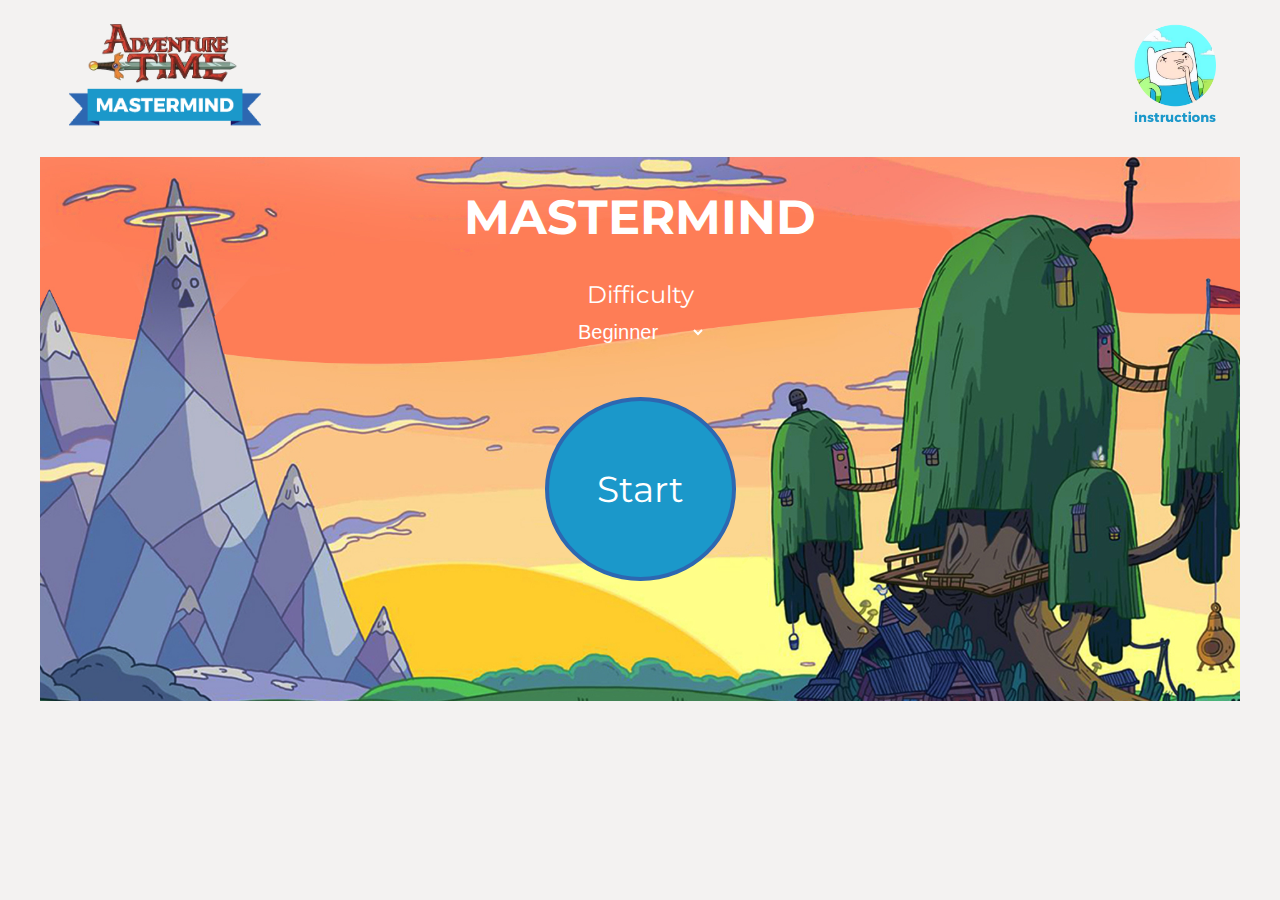
<file: game.html>
<!DOCTYPE html>
<html lang="en">
<div class="opacity" id="opacity"></div>

<head>
  <meta charset="utf-8">
  <meta name="author" content="">
  <meta name="viewport" content="width=device-width, initial-scale=1.0">
  <title>Mastermind</title>
  <link href="https://fonts.googleapis.com/css?family=Montserrat:700|Nunito:300,300i,700" rel="stylesheet">
  <link rel="stylesheet" href="css/style.css">
  <!--[if lt IE 9]>
    <script type="text/javascript">
      var arr=['article','aside','footer','header','nav','section','figcaption','figure','main','template'];
      for(var i=0;i<arr.length;i++) document.createElement(arr[i]);
    </script>
    <![endif]-->
  <meta name="description" content="">
</head>

<body>
  <header class="wrapper">
    <a href="index.html">
      <img class="logo" src="img/logo.png" alt="Mastermind-logo">
    </a>
    <img class="btn-instructions" src="img/instructions.png" alt="instructions" id="btnInstruction">
    <div class="modal" id="modalInstruction">
      <div class="moda-dimention modal-bgi-instructions">
        <p>
          El juego genera un patrón y la misión es lograr adivinar mediante 10 intentos cual es ese patrón.
        </p>
        <p>
          Te brindaremos pistas, después de hacer "check" a pareceran fichas negras ( si el color de la fica está bien colocado) o
          blancas (si las fichas son del color correcto, pero mal colocadas).
        </p>
        <p>
          ¡SUERTE!
        </p>
      </div>
    </div>
    <div class="modal" id="modalWin">
      <div class="moda-dimention modal-bgi-win">
        <h2>
          ¡EN HORA BUENA!
        </h2>
        <p>
          Eres el campeon de Ooo
        </p>
      </div>
    </div>
    <div class="modal" id="modalLose">
      <div class="moda-dimention modal-bgi-lose">
        <h2>
          ¿Qué pashú?
        </h2>
        <p>
          Haz luchado bien pero no lo suficiente...
        </p>
      </div>
    </div>
  </header>

  <main class="wrapper">
    <div class="intro wrapper" id="introWrapper">
      <h1 class="white-word">
        MASTERMIND
      </h1>
      <form class="white-word" action="" id="form">
        <label for="level">Difficulty</label>
        <select name="level" id="level">
            <option value="beginner">Beginner</option>
            <option value="intermediate">Intermediate</option>
            <option value="advanced">Advanced</option>
          </select>
      </form>
      <a href="#" id="startGame">
        <div class="btn btn--principal btn--principal__intro">
            Start
        </div>
      </a>
    </div>
    <div class="game-ui hidden">
      <h2 class="center-title">
        MASTERMIND
      </h2>
      <div class="row">
        <div class="col-1of2">
          <div>
            <div>
              <table id="masterTable">
              </table>
            </div>
          </div>
        </div>
        <div class="col-1of2">
          <div class="colors">
            <ul id="gameItems">
            </ul>
          </div>
          <div>
            <div id="clues">
            </div>
          </div>
        </div>
      </div>
          <div class="check">
            <a href="#" id="btnCheck">Check
            </a>
          </div>
    </div>
  </main>

  <!-- Scripts -->
  <script src="js/model/observer.js"></script>
  <script src="js/model/pattern.js"></script>
  <script src="js/model/data.js"></script>
  <script src="js/views/ui.js"></script>
  <script src="js/controllers/controller.js"></script>
  <script src="js/game.js"></script>
</body>

</html>
</file>
<file: css/style.css>
*,
*:before,
*:after {
  box-sizing: border-box; }

html {
  font: 1em/1.5 "Roboto", sans-serif;
  width: 100%;
  height: 100%;
  background-color: #f3f2f1;
  -ms-text-size-adjust: 100%;
  -webkit-text-size-adjust: 100%;
  overflow-x: hidden;
  -moz-osx-font-smoothing: grayscale;
  -webkit-font-smoothing: antialiased; }

body {
  background-color: #f3f2f1;
  width: 100%;
  min-height: 100%;
  margin: 0;
  position: relative; }

::selection {
  background: #b3d4fc;
  text-shadow: none; }

article,
aside,
footer,
header,
nav,
section,
figcaption,
figure,
main,
details,
menu {
  display: block; }

figure {
  margin: 1em 40px; }

summary {
  display: list-item; }

canvas {
  display: inline-block; }

template {
  display: none; }

a {
  text-decoration: none; }

form {
  font-size: 1.5rem; }

select {
  background: rgba(251, 186, 122, 0);
  border: none;
  color: #fff;
  font-size: 1.25rem; }

option {
  background-color: #fbb875;
  color: #fff; }

label {
  display: block;
  font-family: "Montserrat", sans-serif; }

h1 {
  font-size: 3rem;
  margin: 0.67em 0; }

h1,
h2,
h3,
h4 {
  color: #000;
  font-family: "Montserrat", sans-serif;
  padding: 1.5rem 0 0 0; }

h2 {
  font-size: 2.5rem;
  color: #fff; }

.white-word {
  color: #fff; }

.center-title {
  text-align: center; }

hr {
  display: block;
  height: 1px;
  border: 0;
  border-top: 1px solid #ccc;
  margin: 1em 0;
  padding: 0; }

pre {
  font-family: monospace, monospace;
  font-size: 1em; }

abbr[title] {
  border-bottom: none;
  text-decoration: underline;
  text-decoration: underline dotted; }

b,
strong {
  font-weight: inherit; }

b,
strong {
  font-weight: bolder; }

code,
kbd,
samp {
  font-family: monospace, monospace;
  font-size: 1em; }

dfn {
  font-style: italic; }

mark {
  background-color: #ff0;
  color: #000; }

small {
  font-size: 80%; }

sub,
sup {
  font-size: 75%;
  line-height: 0;
  position: relative;
  vertical-align: baseline; }

sub {
  bottom: -0.25em; }

sup {
  top: -0.5em; }

q {
  font-style: italic; }

p {
  font-size: 1.25rem; }

table,
th,
td {
  padding: 0;
  margin: 0; }

th {
  color: #fff; }

audio,
video {
  display: inline-block; }

audio:not([controls]) {
  display: none;
  height: 0; }

audio,
canvas,
iframe,
img,
svg,
video {
  vertical-align: middle; }

img {
  border-style: none; }

svg:not(:root) {
  overflow: hidden; }

h1,
h2,
h3,
h4,
h5,
h6,
hgroup,
ul,
ol,
dd,
p,
figure,
pre,
fieldset,
hr {
  margin: 0 0 1.5rem; }

.btn {
  border: none;
  color: #fff;
  cursor: pointer;
  display: inline-block;
  font-size: 1.25rem;
  padding: 1rem 3rem; }

.btn--principal {
  background-color: #1b98ca;
  font-family: "Montserrat", sans-serif; }
  .btn--principal a:hover {
    background-color: #2d67b1; }

.btn--principal__intro {
  border: 4px solid #2d67b1;
  border-radius: 50%;
  font-size: 2.25rem;
  margin: 3rem 0 7.5rem 0;
  padding: 3.8rem 3rem; }

.btn--secundary {
  background-color: #a5a5a5; }
  .btn--secundary:hover {
    background-color: #d0cece; }

.btn--small {
  padding: .6rem; }

.btn--invert {
  background-color: #fff;
  border: 2px solid #fff;
  color: #a5a5a5; }
  .btn--invert:hover {
    background-color: rgba(255, 255, 255, 0.3);
    border: 2px solid #fff;
    color: #fff; }

.check {
  margin-top: 2%;
  text-align: center; }

.wrapper {
  max-width: 1200px;
  margin: 0 auto; }
  .wrapper:before, .wrapper:after {
    content: " ";
    display: table; }
  .wrapper:after, .wrapper:after {
    clear: both; }

.intro {
  background-image: url("../img/Adventure-Time-Background.jpg");
  background-size: cover;
  margin-bottom: 3rem;
  text-align: center;
  max-width: 1200px; }

.logo {
  width: 250px;
  padding: 1.5rem;
  float: left; }

.btn-instructions {
  cursor: pointer;
  padding: 1.5rem;
  float: right;
  width: 130px; }

.table {
  width: 800px;
  margin: 0 auto; }
  .table:before, .table:after {
    content: " ";
    display: table; }
  .table:after, .table:after {
    clear: both; }

.table-game {
  margin: 0 auto 30px auto;
  width: 32%;
  padding: 0; }

.color-options {
  border-top: 2px solid #000;
  padding-top: 3rem; }

.clue {
  display: block; }

#gameItems {
  padding: 0; }

.col-1of2 {
  box-sizing: border-box;
  display: inline-block;
  text-align: center;
  vertical-align: top;
  width: 49%; }
  .col-1of2 > div {
    padding: 0 5%; }

.row {
  display: block;
  box-sizing: border-box; }

.circle-sm {
  border-radius: 50%;
  height: 35px;
  margin: 0 2px;
  width: 35px; }

.clue {
  display: inline-block; }

#clues {
  margin: 0 auto;
  width: 65%; }

.opacity {
  background: rgba(0, 0, 0, 0.7);
  display: none;
  height: 100%;
  position: fixed;
  width: 100%;
  z-index: 11; }

.modal {
  display: none;
  height: 100%;
  left: 50%;
  position: fixed;
  overflow: auto;
  top: 50%;
  -webkit-transform: translate(-50%, -50%);
  -ms-transform: translate(-50%, -50%);
  transform: translate(-50%, -50%);
  z-index: 12; }

.moda-dimention {
  background-size: cover;
  border: 3px solid #fff;
  color: #fff;
  margin-top: 20%;
  width: 100%; }

.circle {
  border: 1px solid #fff;
  border-radius: 50%;
  height: 60px;
  width: 60px; }

.square {
  display: inline-block;
  border: 1px solid #000;
  height: auto;
  width: 100%; }

.red {
  background-color: #f0434b; }

.blue {
  background-color: #0098ca; }

.black {
  background-color: #000; }

.orange {
  background-color: #f17e39; }

.purple {
  background-color: #a522a0; }

.green {
  background-color: #75bcba; }

.yellow {
  background-color: #f8c129; }

.white {
  border: 1px solid #000;
  background-color: #fff; }

.gray {
  background-color: gray; }

li {
  display: inline-block;
  list-style: none; }

.hidden {
  display: none; }

/*# sourceMappingURL=style.css.map */
</file>
